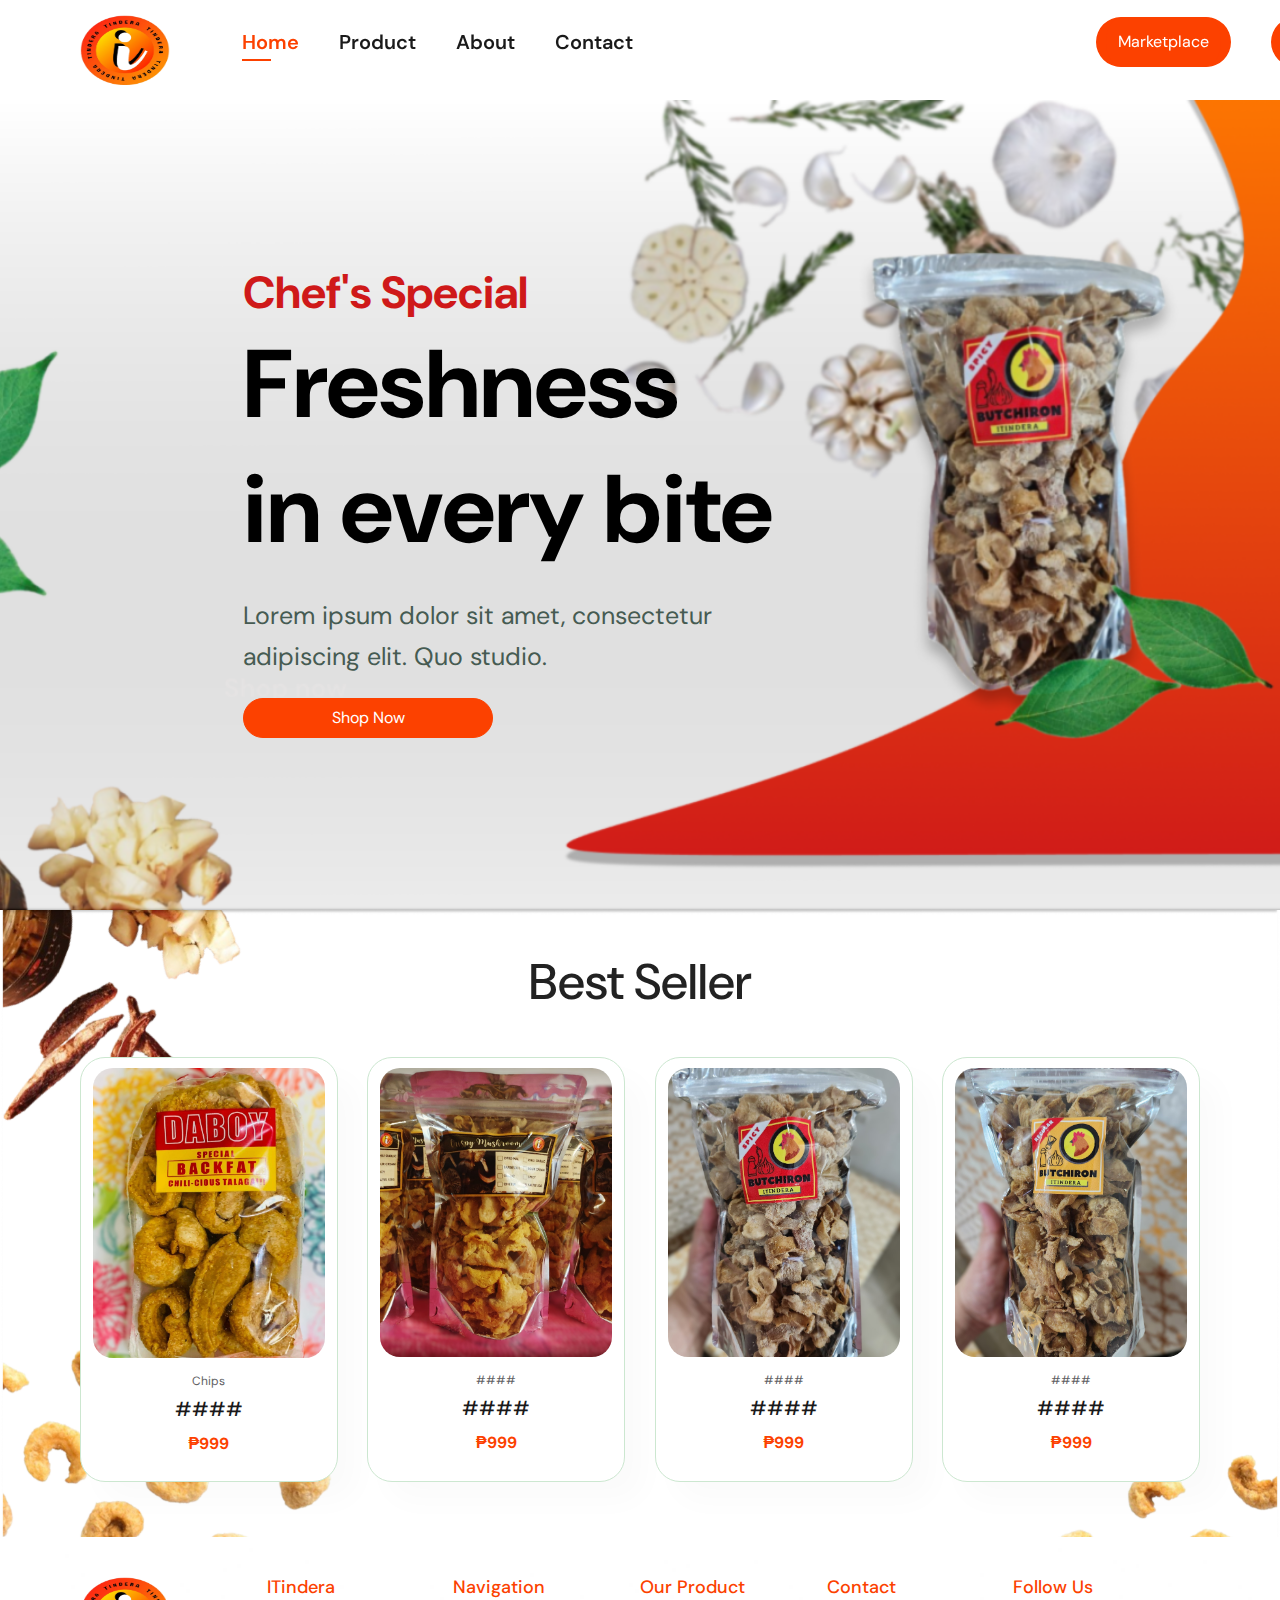
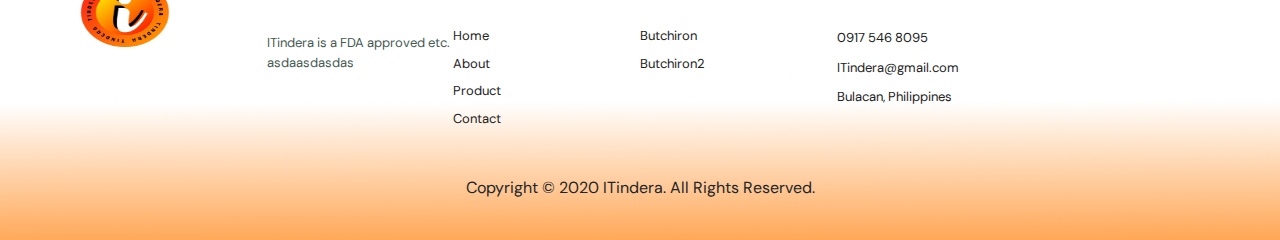
<file: index.html>
<!DOCTYPE html>
<html>
  <head>
    <meta charset="UTF-8" />
    <meta name="viewport" content="width=device-width, initial-scale=1.0" />
    <link rel="shortcut icon" href="./images/Logo.jpg" type="image/x-icon" />
    <title>ITindera</title>
    <!--Font Awesome-->
    <link
      rel="stylesheet"
      href="https://cdnjs.cloudflare.com/ajax/libs/font-awesome/6.5.2/css/all.min.css"
      integrity="sha512-SnH5WK+bZxgPHs44uWIX+LLJAJ9/2PkPKZ5QiAj6Ta86w+fsb2TkcmfRyVX3pBnMFcV7oQPJkl9QevSCWr3W6A=="
      crossorigin="anonymous"
      referrerpolicy="no-referrer"
    />
    <!--Bootstrap-->
    <link
      href="https://cdn.jsdelivr.net/npm/bootstrap@5.3.3/dist/css/bootstrap.min.css"
      rel="stylesheet"
      integrity="sha384-QWTKZyjpPEjISv5WaRU9OFeRpok6YctnYmDr5pNlyT2bRjXh0JMhjY6hW+ALEwIH"
      crossorigin="anonymous"
    />
    <link rel="stylesheet" href="styles/style.css" />
  </head>
  <body>
    <main>
    <section id="header">
      <img src="/images/Logo.png" class="logo" alt="ITindera" />
      <div class="navigation">
        <ul id="nav">
          <li><a class="active" href="index.html">Home</a></li>
          <li><a href="product.html">Product</a></li>
          <li><a href="aboutus.html">About</a></li>
          <li><a href="contact.html">Contact</a></li>
          <div class="but1">
            <a href="https://www.facebook.com/ITindera" class="marketplace"><button type="button" class="btn btn-primary">Marketplace</button></a>
            <a href="contact.html"><button type="button" class="btn btn-primary">Become a Distributor</button></a>
          </div>
          <a href="#" id="close"><i class="fa-solid fa-x"></i></a>
        </ul>
      </div>
     <div id="mobile">
        <i id="bar" class="fa-solid fa-bars"></i>
      </div> 
    </section>

    <section id="front">
      <h4>Chef's Special</h4>
      <h1>
        Freshness <br/> in every bite
      </h1>
      <p>
        Lorem ipsum dolor sit amet, consectetur <br />
        adipiscing elit. Quo studio.
      </p>
      <a href="#"><button type="button" class="btn btn-primary">Shop Now</button></a>
    </section>

    <section id="bestseller" class="section-p1">
      <h1>Best Seller</h1>
      <div class="bestpro-container">
        <div class="bestpro">
        <img src="/images/pro1.jpg" alt="pro1">
          <div class="descrip">
            <span>Chips</span>
            <h5>####</h5>
            <h4>₱999</h4>
          </div>
        </div>
        <div class="bestpro">
          <img src="/images/pro2.jpg" alt="pro1">
          <div class="descrip">
            <span>####</span>
            <h5>####</h5>
            <h4>₱999</h4>
          </div>
        </div>
        <div class="bestpro">
          <img src="/images/pro3.jpg" alt="pro1">
          <div class="descrip">
            <span>####</span>
            <h5>####</h5>
            <h4>₱999</h4>
          </div>
        </div>
        <div class="bestpro">
          <img src="/images/pro4.jpg" alt="pro1">
          <div class="descrip">
            <span>####</span>
            <h5>####</h5>
            <h4>₱999</h4>
          </div>
        </div>
      </div>
    </section>
    
    <footer id="footer" class="section-p2">
      <div class="col">
        <img src="/images/Logo.png" class="logo" alt="ITindera" />
      </div>
      <div class="col">
        <div class="about">
          <h4>ITindera</h4> 
          <p>ITindera is a FDA approved etc. asdaasdasdas</p>
        </div>
      </div>
      <div class="col">
        <div class="navigation">
          <h4>Navigation</h4>
          <a href="">Home</a>
          <a href="">About</a>
          <a href="">Product</a>
          <a href="">Contact</a>
        </div>
      </div>
      <div class="col">
        <div class="ourproduct">
          <h4>Our Product</h4>
          <a href="">Butchiron</a>
          <a href="">Butchiron2</a>
        </div>
      </div>
      <div class="col">
        <div class="contact">
          <h4>Contact</h4>
          <div class="contact-item">
            <i class="fa-solid fa-phone"></i>
            <span><a href="">0917 546 8095</a></span>
          </div>
          <div class="contact-item">
            <i class="fa-solid fa-envelope"></i>
            <span><a href="">ITindera@gmail.com</a></span>
          </div>
          <div class="contact-item">
            <i class="fa-solid fa-location-dot"></i>
            <span><a href="">Bulacan, Philippines</a></span>
          </div>
        </div>
      </div>
      <div class="col">
        <div class="follow">
          <h4>Follow Us</h4>
          <div class="icon">
            <i class="fa-brands fa-facebook"></i>
            <i class="fa-brands fa-x-twitter"></i>
            <i class="fa-brands fa-square-instagram"></i>
            <i class="fa-brands fa-tiktok"></i>
            <i class="fa-brands fa-youtube"></i>
          </div>
        </div>
      </div>
      <div class="copy">
        Copyright © 2020 ITindera. All Rights Reserved.
      </div>
    </footer>

    <script src="https://cdn.jsdelivr.net/npm/bootstrap@5.3.3/dist/js/bootstrap.bundle.min.js" integrity="sha384-YvpcrYf0tY3lHB60NNkmXc5s9fDVZLESaAA55NDzOxhy9GkcIdslK1eN7N6jIeHz" crossorigin="anonymous"></script>
    <script src="/js/script.js"></script>
    </main>
  </body>
</html>
</file>
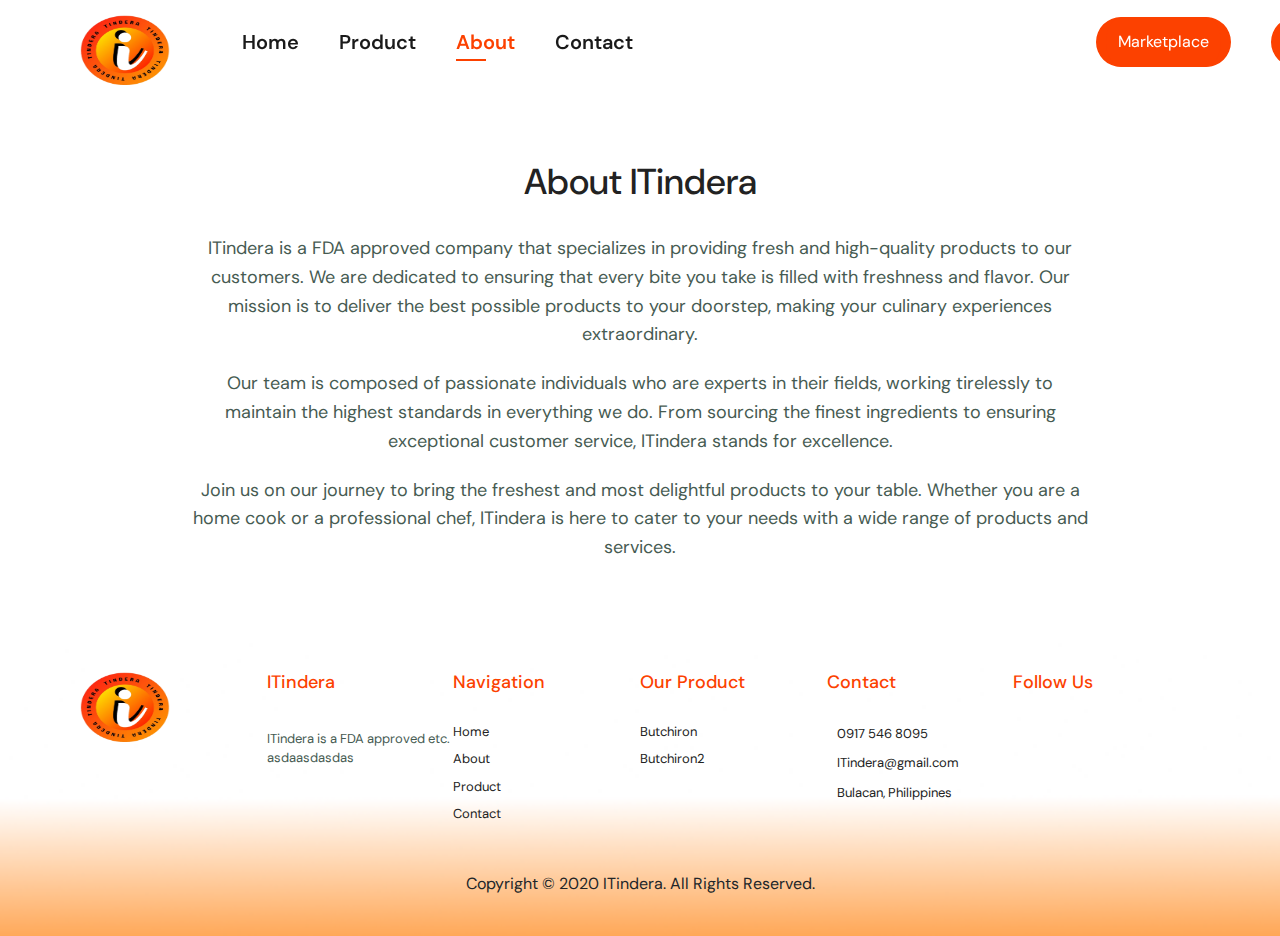
<file: aboutus.html>
<!DOCTYPE html>
<html>
  <head>
    <meta charset="UTF-8" />
    <meta name="viewport" content="width=device-width, initial-scale=1.0" />
    <link rel="shortcut icon" href="./images/Logo.jpg" type="image/x-icon" />
    <title>About Us - ITindera</title>
    <link rel="stylesheet" href="https://cdnjs.cloudflare.com/ajax/libs/font-awesome/6.5.2/css/all.min.css" integrity="sha512-SnH5WK+bZxgPHs44uWIX+LLJAJ9/2PkPKZ5QiAj6Ta86w+fsb2TkcmfRyVX3pBnMFcV7oQPJkl9QevSCWr3W6A==" crossorigin="anonymous" referrerpolicy="no-referrer" />
    <link href="https://cdn.jsdelivr.net/npm/bootstrap@5.3.3/dist/css/bootstrap.min.css" rel="stylesheet" integrity="sha384-QWTKZyjpPEjISv5WaRU9OFeRpok6YctnYmDr5pNlyT2bRjXh0JMhjY6hW+ALEwIH" crossorigin="anonymous" />
    <link rel="stylesheet" href="styles/style.css" />
  </head>
  <body>
    <section id="header">
      <img src="/images/Logo.png" class="logo" alt="ITindera" />
      <div class="navigation">
        <ul id="nav">
          <li><a href="index.html">Home</a></li>
          <li><a href="product.html">Product</a></li>
          <li><a class="active" href="aboutus.html">About</a></li>
          <li><a href="contact.html">Contact</a></li>
          <div class="but1">
            <a href="https://www.facebook.com/ITindera" class="marketplace"><button type="button" class="btn btn-primary">Marketplace</button></a>
            <a href="contact.html"><button type="button" class="btn btn-primary">Become a Distributor</button></a>
          </div>
          <a href="#" id="close"><i class="fa-solid fa-x"></i></a>
        </ul>
      </div>
      <div id="mobile">
        <i id="bar" class="fa-solid fa-bars"></i>
      </div>
    </section>

    <section id="aboutus" class="section-p1">
      <h1>About ITindera</h1>
      <p>ITindera is a FDA approved company that specializes in providing fresh and high-quality products to our customers. We are dedicated to ensuring that every bite you take is filled with freshness and flavor. Our mission is to deliver the best possible products to your doorstep, making your culinary experiences extraordinary.</p>
      <p>Our team is composed of passionate individuals who are experts in their fields, working tirelessly to maintain the highest standards in everything we do. From sourcing the finest ingredients to ensuring exceptional customer service, ITindera stands for excellence.</p>
      <p>Join us on our journey to bring the freshest and most delightful products to your table. Whether you are a home cook or a professional chef, ITindera is here to cater to your needs with a wide range of products and services.</p>
    </section>

    <footer id="footer" class="section-p2">
        <div class="col">
          <img src="/images/Logo.png" class="logo" alt="ITindera" />
        </div>
        <div class="col">
          <div class="about">
            <h4>ITindera</h4> 
            <p>ITindera is a FDA approved etc. asdaasdasdas</p>
          </div>
        </div>
        <div class="col">
          <div class="navigation">
            <h4>Navigation</h4>
            <a href="">Home</a>
            <a href="">About</a>
            <a href="">Product</a>
            <a href="">Contact</a>
          </div>
        </div>
        <div class="col">
          <div class="ourproduct">
            <h4>Our Product</h4>
            <a href="">Butchiron</a>
            <a href="">Butchiron2</a>
          </div>
        </div>
        <div class="col">
          <div class="contact">
            <h4>Contact</h4>
            <div class="contact-item">
              <i class="fa-solid fa-phone"></i>
              <span><a href="">0917 546 8095</a></span>
            </div>
            <div class="contact-item">
              <i class="fa-solid fa-envelope"></i>
              <span><a href="">ITindera@gmail.com</a></span>
            </div>
            <div class="contact-item">
              <i class="fa-solid fa-location-dot"></i>
              <span><a href="">Bulacan, Philippines</a></span>
            </div>
          </div>
        </div>
        <div class="col">
          <div class="follow">
            <h4>Follow Us</h4>
            <div class="icon">
              <i class="fa-brands fa-facebook"></i>
              <i class="fa-brands fa-x-twitter"></i>
              <i class="fa-brands fa-square-instagram"></i>
              <i class="fa-brands fa-tiktok"></i>
              <i class="fa-brands fa-youtube"></i>
            </div>
          </div>
        </div>
        <div class="copy">
          Copyright © 2020 ITindera. All Rights Reserved.
        </div>
      </footer>

    <script src="https://cdn.jsdelivr.net/npm/bootstrap@5.3.3/dist/js/bootstrap.bundle.min.js" integrity="sha384-YvpcrYf0tY3lHB60NNkmXc5s9fDVZLESaAA55NDzOxhy9GkcIdslK1eN7N6jIeHz" crossorigin="anonymous"></script>
    <script src="/js/script.js"></script>
  </body>
</html>
</file>
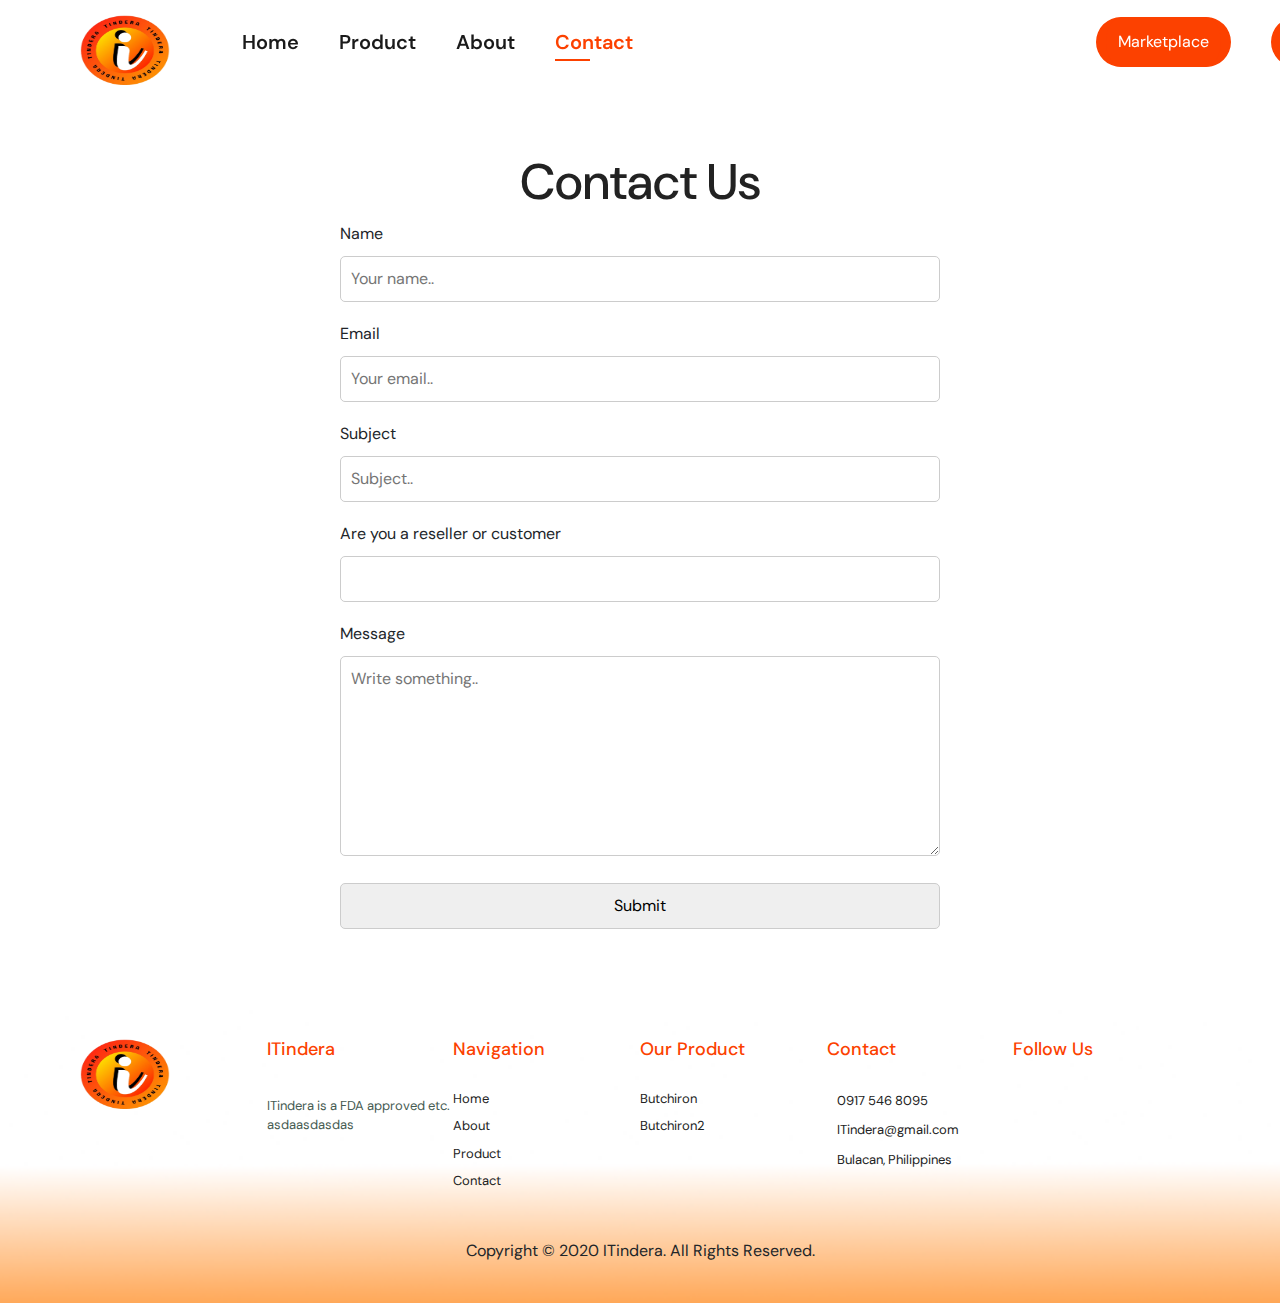
<file: contact.html>
<!DOCTYPE html>
<html>
  <head>
    <meta charset="UTF-8" />
    <meta name="viewport" content="width=device-width, initial-scale=1.0" />
    <link rel="shortcut icon" href="./images/Logo.jpg" type="image/x-icon" />
    <title>Contact Us - ITindera</title>
    <link rel="stylesheet" href="https://cdnjs.cloudflare.com/ajax/libs/font-awesome/6.5.2/css/all.min.css" integrity="sha512-SnH5WK+bZxgPHs44uWIX+LLJAJ9/2PkPKZ5QiAj6Ta86w+fsb2TkcmfRyVX3pBnMFcV7oQPJkl9QevSCWr3W6A==" crossorigin="anonymous" referrerpolicy="no-referrer" />
    <link href="https://cdn.jsdelivr.net/npm/bootstrap@5.3.3/dist/css/bootstrap.min.css" rel="stylesheet" integrity="sha384-QWTKZyjpPEjISv5WaRU9OFeRpok6YctnYmDr5pNlyT2bRjXh0JMhjY6hW+ALEwIH" crossorigin="anonymous" />
    <link rel="stylesheet" href="styles/style.css" />
  </head>
  <body>
    <section id="header">
      <img src="/images/Logo.png" class="logo" alt="ITindera" />
      <div class="navigation">
        <ul id="nav">
          <li><a href="index.html">Home</a></li>
          <li><a href="product.html">Product</a></li>
          <li><a href="aboutus.html">About</a></li>
          <li><a class="active" href="contact.html">Contact</a></li>
          <div class="but1">
            <a href="https://www.facebook.com/ITindera" class="marketplace"><button type="button" class="btn btn-primary">Marketplace</button></a>
            <a href="contact.html"><button type="button" class="btn btn-primary">Become a Distributor</button></a>
          </div>
          <a href="#" id="close"><i class="fa-solid fa-x"></i></a>
        </ul>
      </div>
      <div id="mobile">
        <i id="bar" class="fa-solid fa-bars"></i>
      </div>
    </section>

    <section id="contactus" class="section-p1">
      <h1>Contact Us</h1>
      <form action="mailto:your-email@example.com" method="post" enctype="text/plain">
        <label for="name">Name</label>
        <input type="text" id="name" name="name" placeholder="Your name.." required />
        
        <label for="email">Email</label>
        <input type="email" id="email" name="email" placeholder="Your email.." required />
        
        <label for="subject">Subject</label>
        <input type="text" id="subject" name="subject" placeholder="Subject.." required />

        <div class="select-wrapper">
          <label for="user-type">Are you a reseller or customer</label>
          <div class="custom-select">
              <select name="user-type" id="user-type" required>
                  <option value=""></option>
                  <option value="Customer">Customer</option>
                  <option value="Reseller">Reseller</option>
              </select>
              <div class="select-icon">
                  <i aria-hidden="true" class="caret-down-icon"></i>
              </div>
          </div>
      </div>
        <label for="message">Message</label>
        <textarea id="message" name="message" placeholder="Write something.." style="height:200px" required></textarea>
        
        <input type="submit" value="Submit" />
      </form>
    </section>

    <footer id="footer" class="section-p2">
        <div class="col">
          <img src="/images/Logo.png" class="logo" alt="ITindera" />
        </div>
        <div class="col">
          <div class="about">
            <h4>ITindera</h4> 
            <p>ITindera is a FDA approved etc. asdaasdasdas</p>
          </div>
        </div>
        <div class="col">
          <div class="navigation">
            <h4>Navigation</h4>
            <a href="">Home</a>
            <a href="">About</a>
            <a href="">Product</a>
            <a href="">Contact</a>
          </div>
        </div>
        <div class="col">
          <div class="ourproduct">
            <h4>Our Product</h4>
            <a href="">Butchiron</a>
            <a href="">Butchiron2</a>
          </div>
        </div>
        <div class="col">
          <div class="contact">
            <h4>Contact</h4>
            <div class="contact-item">
              <i class="fa-solid fa-phone"></i>
              <span><a href="">0917 546 8095</a></span>
            </div>
            <div class="contact-item">
              <i class="fa-solid fa-envelope"></i>
              <span><a href="">ITindera@gmail.com</a></span>
            </div>
            <div class="contact-item">
              <i class="fa-solid fa-location-dot"></i>
              <span><a href="">Bulacan, Philippines</a></span>
            </div>
          </div>
        </div>
        <div class="col">
          <div class="follow">
            <h4>Follow Us</h4>
            <div class="icon">
              <i class="fa-brands fa-facebook"></i>
              <i class="fa-brands fa-x-twitter"></i>
              <i class="fa-brands fa-square-instagram"></i>
              <i class="fa-brands fa-tiktok"></i>
              <i class="fa-brands fa-youtube"></i>
            </div>
          </div>
        </div>
        <div class="copy">
          Copyright © 2020 ITindera. All Rights Reserved.
        </div>
      </footer>

    <script src="https://cdn.jsdelivr.net/npm/bootstrap@5.3.3/dist/js/bootstrap.bundle.min.js" integrity="sha384-YvpcrYf0tY3lHB60NNkmXc5s9fDVZLESaAA55NDzOxhy9GkcIdslK1eN7N6jIeHz" crossorigin="anonymous"></script>
    <script src="/js/script.js"></script>
  </body>
</html>
</file>
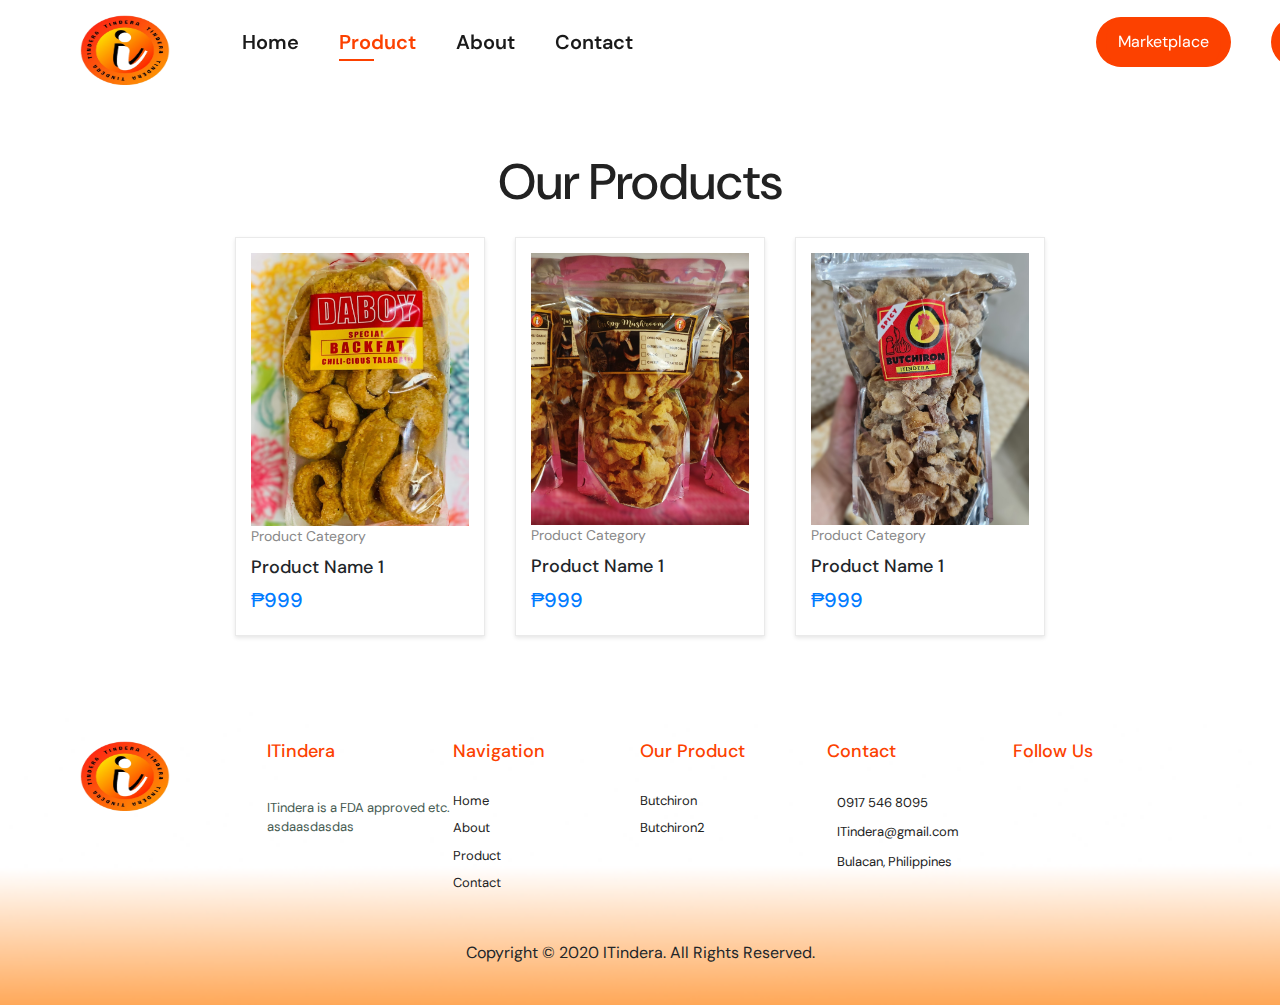
<file: product.html>
<!DOCTYPE html>
<html>
  <head>
    <meta charset="UTF-8" />
    <meta name="viewport" content="width=device-width, initial-scale=1.0" />
    <link rel="shortcut icon" href="./images/Logo.jpg" type="image/x-icon" />
    <title>Product - ITindera</title>
    <link rel="stylesheet" href="https://cdnjs.cloudflare.com/ajax/libs/font-awesome/6.5.2/css/all.min.css" integrity="sha512-SnH5WK+bZxgPHs44uWIX+LLJAJ9/2PkPKZ5QiAj6Ta86w+fsb2TkcmfRyVX3pBnMFcV7oQPJkl9QevSCWr3W6A==" crossorigin="anonymous" referrerpolicy="no-referrer" />
    <link href="https://cdn.jsdelivr.net/npm/bootstrap@5.3.3/dist/css/bootstrap.min.css" rel="stylesheet" integrity="sha384-QWTKZyjpPEjISv5WaRU9OFeRpok6YctnYmDr5pNlyT2bRjXh0JMhjY6hW+ALEwIH" crossorigin="anonymous" />
    <link rel="stylesheet" href="styles/style.css" />
  </head>
  <body>
    <section id="header">
      <img src="/images/Logo.png" class="logo" alt="ITindera" />
      <div class="navigation">
        <ul id="nav">
          <li><a href="index.html">Home</a></li>
          <li><a class="active" href="product.html">Product</a></li>
          <li><a href="aboutus.html">About</a></li>
          <li><a href="contact.html">Contact</a></li>
          <div class="but1">
            <a href="https://www.facebook.com/ITindera" class="marketplace"><button type="button" class="btn btn-primary">Marketplace</button></a>
            <a href="contact.html"><button type="button" class="btn btn-primary">Become a Distributor</button></a>
          </div>
          <a href="#" id="close"><i class="fa-solid fa-x"></i></a>
        </ul>
      </div>
      <div id="mobile">
        <i id="bar" class="fa-solid fa-bars"></i>
      </div>
    </section>

    <section id="products" class="section-p1">
      <h1>Our Products</h1>
      <div class="product-container">
        <!-- Add product items here, similar to bestseller section -->
        <div class="product">
          <img src="/images/pro1.jpg" alt="Product 1">
          <div class="descrip">
            <span>Product Category</span>
            <h5>Product Name 1</h5>
            <h4>₱999</h4>
          </div>
        </div>
        <div class="product">
            <img src="/images/pro2.jpg" alt="Product 1">
            <div class="descrip">
              <span>Product Category</span>
              <h5>Product Name 1</h5>
              <h4>₱999</h4>
            </div>
          </div>
          <div class="product">
            <img src="/images/pro3.jpg" alt="Product 1">
            <div class="descrip">
              <span>Product Category</span>
              <h5>Product Name 1</h5>
              <h4>₱999</h4>
            </div>
          </div>
        <!-- Repeat for more products -->
      </div>
    </section>

    <footer id="footer" class="section-p2">
        <div class="col">
          <img src="/images/Logo.png" class="logo" alt="ITindera" />
        </div>
        <div class="col">
          <div class="about">
            <h4>ITindera</h4> 
            <p>ITindera is a FDA approved etc. asdaasdasdas</p>
          </div>
        </div>
        <div class="col">
          <div class="navigation">
            <h4>Navigation</h4>
            <a href="">Home</a>
            <a href="">About</a>
            <a href="">Product</a>
            <a href="">Contact</a>
          </div>
        </div>
        <div class="col">
          <div class="ourproduct">
            <h4>Our Product</h4>
            <a href="">Butchiron</a>
            <a href="">Butchiron2</a>
          </div>
        </div>
        <div class="col">
          <div class="contact">
            <h4>Contact</h4>
            <div class="contact-item">
              <i class="fa-solid fa-phone"></i>
              <span><a href="">0917 546 8095</a></span>
            </div>
            <div class="contact-item">
              <i class="fa-solid fa-envelope"></i>
              <span><a href="">ITindera@gmail.com</a></span>
            </div>
            <div class="contact-item">
              <i class="fa-solid fa-location-dot"></i>
              <span><a href="">Bulacan, Philippines</a></span>
            </div>
          </div>
        </div>
        <div class="col">
          <div class="follow">
            <h4>Follow Us</h4>
            <div class="icon">
              <i class="fa-brands fa-facebook"></i>
              <i class="fa-brands fa-x-twitter"></i>
              <i class="fa-brands fa-square-instagram"></i>
              <i class="fa-brands fa-tiktok"></i>
              <i class="fa-brands fa-youtube"></i>
            </div>
          </div>
        </div>
        <div class="copy">
          Copyright © 2020 ITindera. All Rights Reserved.
        </div>
      </footer>

    <script src="https://cdn.jsdelivr.net/npm/bootstrap@5.3.3/dist/js/bootstrap.bundle.min.js" integrity="sha384-YvpcrYf0tY3lHB60NNkmXc5s9fDVZLESaAA55NDzOxhy9GkcIdslK1eN7N6jIeHz" crossorigin="anonymous"></script>
    <script src="/js/script.js"></script>
  </body>
</html>
</file>
<file: styles/style.css>
@import url('https://fonts.googleapis.com/css2?family=DM+Sans:ital,opsz,wght@0,9..40,100..1000;1,9..40,100..1000&display=swap');
*{
    margin: 0;
    padding: 0;
    box-sizing: border-box;
    font-family: "DM Sans", sans-serif;
}
h1 {
    font-size: 50px;
    line-height: 64px;
    color: #222;
}
h2 {
    font-size: 46px;
    line-height: 54px;
    color: #222;
}
h4 {
    font-size: 20px;
    color: #222;
}
h6 {
    font-size: 12px;
    font-weight: 700;
}
p {
    font-size: 16px;
    color: #465b52;
    margin: 15px 0px 20px 0px;
}
.section-p1{
    padding: 40px 80px;
}
.section-p2{
    padding: 40px 80px;
}
body{
    width: 100%;
}
#header{
    display: flex;
    align-items: center;
    justify-content: space-between;
    padding: 15px 80px;
    background-color: #ffffff;
    box-shadow: 0 5px 15px rgba(0, 0, b0lue, 0.06);
    z-index: 999;
    position: sticky;
    top: 0;
    left: 0;
}
.logo {
    margin-right: 20px;
    width: 90px;
    height: 70px;
}
.navigation {
    display: flex;
    flex-grow: 1;
    justify-content: space-between;
    align-items: center;
}
.but1{
    list-style-type: none;
    width: 100%;
    padding-left: 55%;
    margin: 0;
    display: flex;
    gap: 40px;
}
#nav .btn{
    color: #ffffff;
    white-space: nowrap;
    background-color: #FC4100;
    border-radius: 25px;
    border-color: #FC4100;
    border-inline-width: 10px;
    width: 100%;
    height: 50px;
    text-align: center;
    
}
#nav{
    position: fixed;
    align-items: center;
    display: flex;
}
#mobile{
    display: none;
    align-items: center;
}
#close{
    display: none;
    align-items: center;
}
#nav li, .but {
    list-style: none;
    padding: 0 20px;
    position: relative;
}
#nav li a {
    font-size: 20px;
    font-weight: 600;
    color: #1a1a1a;
    text-decoration: none;
    transition: 0.3s ease;
}
#nav li a:hover,
#nav li a.active{
    color: #FC4100;
}
#nav li a.active::after,
#nav li a:hover::after{
    content: "";
    width: 30%;
    height: 2px;
    background: #FC4100;
    position: absolute;
    bottom: -4px;
    left: 20px;
}
#front {
    background-image: url(/images/bg2.png);
    height: 90vh;
    width: 100%;
    background-size: cover; 
    background-position: top 35% right 0;
    padding: 0 19%;
    display: flex;
    flex-direction: column;
    align-items: flex-start;
    justify-content: center;
}
#front h4{
    color: #CF1919;
    font-weight: 700;
    font-size: 45px;
    line-height: 41.66px;
}
#front h1{
    color: #000000;
    font-weight: 700;
    font-size: 96px;
    line-height: 124.99px;
}
#front p{
    font-weight: 400;
    font-size: 25px;
    line-height: 41.66px;
}
#front button{
    color: #ffffff;
    background-color: #FC4100;
    width: 250px;
    height: 40px;
    border-radius: 25px;
    cursor: pointer;
    border-color: #FC4100;
}
#bestseller {
    background-image: url(/images/bestsellerbg.png);
    background-size: cover;
    text-align: center;
    font-family: DM Serif Text;
}
#bestseller .bestpro-container {
    display: flex;
    justify-content: space-between;
    padding-top: 20px;
    flex-wrap: wrap;
}
#bestseller .bestpro{
    width: 23%;
    min-width: 250px;
    padding: 10px 12px;
    border: 1px solid #cce7d0;
    border-radius: 25px;
    cursor: pointer;
    box-shadow: 20px 20px 30px rgba(0, 0, 0, 0.02);
    margin: 15px 0;
    transition: 0.02s ease;
    background-color: #ffffff;
}
#bestseller .bestpro:hover{
    box-shadow: 20px 20px 30px rgba(0, 0, 0, 0.06);
}
#bestseller .bestpro img{
    width: 100%;
    border-radius: 20px;
}
#bestseller .bestpro .descrip{
    text-align: center;
    padding: 10px 0;
}
#bestseller .bestpro .descrip span{
    color: #606063;
    font-size: 12px;
}
#bestseller .bestpro .descrip h5{
    padding-top: 5px;
    color: #1a1a1a;
    font-size: 20px;
}
#bestseller .bestpro .descrip h4{
    padding-top: 5px;
    font-size: 16px;
    font-weight: 700;
    color: #FC4100;
}
footer {
    display: flex;
    flex-wrap: wrap;
    justify-content: space-between;
    background-image: url(/images/foot.png);
    width: 100%;
    background-size: cover; 
    background-position: top 35% right 0;
}
footer .col{
    display: flex;
    flex-direction: column;
    align-items: flex-start;
    margin-bottom: 20px;
}
footer .col .navigation,
footer .col .ourproduct{
    display: flex;
    flex-direction: column;
    align-items: flex-start;
    margin-bottom: 20px;
}
footer h4{
    font-size: 18px;
    padding-bottom: 20px;
    color: #FC4100;
}
footer p{
    font-size: 13px;
    margin-bottom: 8px;
}
footer a{
    font-size: 13px;
    margin-bottom: 8px;
    text-decoration: none;
    color: #222;
}
footer .follow i{
    color: #465b52;
    padding-right: 3px;
    cursor: pointer;
    font-size: 20px;
}
footer .follow i:hover,
footer .contact-item i:hover,
footer  a:hover{
    color: #FC4100;
}
footer .copy{
    width: 100%;
    text-align: center;
}
footer .contact h4 {
    margin-bottom: 10px;
}
footer .contact-item {
    display: flex;
    align-items: center;
    margin-bottom: 10px;
    cursor: pointer;
}
footer .contact-item i {
    font-size: 18px; /* Adjust the icon size as needed */
    margin-right: 10px; /* Space between icon and text */
    color: #465b52; 
}
footer .contact-item span {
    font-size: 13px;
}
#products {
    padding: 50px 0;
    text-align: center;
  }
  
  #products .product-container {
    display: flex;
    flex-wrap: wrap;
    justify-content: center;
  }
  
  #products .product {
    margin: 15px;
    padding: 15px;
    border: 1px solid #eaeaea;
    width: 250px;
    box-shadow: 0 2px 4px rgba(0,0,0,0.1);
  }
  
  #products .product img {
    max-width: 100%;
  }
  
  #products .product .descrip {
    text-align: left;
  }
  
  #products .product .descrip span {
    display: block;
    font-size: 14px;
    color: #888;
  }
  
  #products .product .descrip h5 {
    font-size: 18px;
    margin: 10px 0;
  }
  
  #products .product .descrip h4 {
    font-size: 20px;
    color: #007bff;
  }
  
  /* About Us Section Styles */
  #aboutus {
    padding: 50px 15%;
    text-align: center;
  }
  
  #aboutus h1 {
    font-size: 36px;
    margin-bottom: 20px;
  }
  
  #aboutus p {
    font-size: 18px;
    line-height: 1.6;
    margin-bottom: 20px;
  }
  
  /* Contact Section Styles */
  #contactus {
    padding: 50px;
}

#contactus h1 {
    text-align: center;
}

#contactus form {
    max-width: 600px;
    margin: 0 auto;
}

#contactus form label {
    display: block;
    margin-bottom: 10px;
}

#contactus form input[type="text"],
#contactus form input[type="email"],
#contactus form input[type="submit"] {
    width: 100%;
    padding: 10px;
    margin-bottom: 20px;
    border: 1px solid #ccc;
    border-radius: 5px;
}

#contactus form textarea {
    width: 100%;
    padding: 10px;
    margin-bottom: 20px;
    border: 1px solid #ccc;
    border-radius: 5px;
}

/* Custom Select */
.select-wrapper {
    margin-bottom: 20px;
}

.custom-select {
    position: relative;
}

.custom-select select {
    width: 100%;
    padding: 10px;
    font-size: 16px;
    border: 1px solid #ccc;
    border-radius: 5px;
    background-color: #fff;
    -webkit-appearance: none;
    -moz-appearance: none;
    appearance: none;
    cursor: pointer;
}

.custom-select .select-icon {
    position: absolute;
    top: 50%;
    right: 10px;
    transform: translateY(-50%);
}

.custom-select .caret-down-icon {
    color: #888;
}
  
@media (max-width: 799px) {
    #nav{
        display: flex;
        flex-direction: column;
        justify-content: flex-start;
        align-items: flex-start;
        position: fixed;
        top: 0;
        right: -300px;
        height: 100%;
        width: 300px;
        background-color: #ffffff;
        box-shadow: 0 40px 60px rgba(0, 0, 0, 0.1);
        padding: 80px 0 0 10px;
        transition: 0.04s;
    }
    #nav.active{
        right: 0px;
    }
    .but1{
        padding: 0;
        gap: 30px;
    }
    #nav .but1{
        display: flex;
        flex-direction: column;
    }
    #nav li{
        margin-bottom: 25px;
    }
    #mobile i{
        font-size: 30px;
        color: #222;
        padding-left: 20px;
    }
    #mobile{
        display: flex;
        align-items: center;
    }
    #close {
        display: initial;
        position: absolute;
        top: 30px;
        left: 30px;
        color: #222;
        font-size: 24px;
    }
    #front {
        height: 90vh;
        padding: 0 5%;
        background-position: top 30% right 20%;
    }
    #front h4{
        font-size: 30px;
    }
    #front h1{
        font-size: 70px;
        line-height: 60px;
    }
    #front p{
        font-size: 25px;
        line-height: 25px;
    }
    footer .col{
        padding: 0 10px;
    }
    .section-p2{
        padding: 20px 30px;
    }
}
@media (max-width: 477px)  {
    #header {     
        padding: 10px 30px;
    }
    #front {
        padding: 0 5%;
        background-position: top 50% right 15%;
    }
    #front h4{
        font-size: 23px;
    }
    #front h1{
        font-size: 50px;
        line-height: 50px;
    }
    #front p{
        font-size: 15px;
        line-height: 15px;
    }
    #bestseller h1{
        color: #FC4100;
    }
}
</file>
